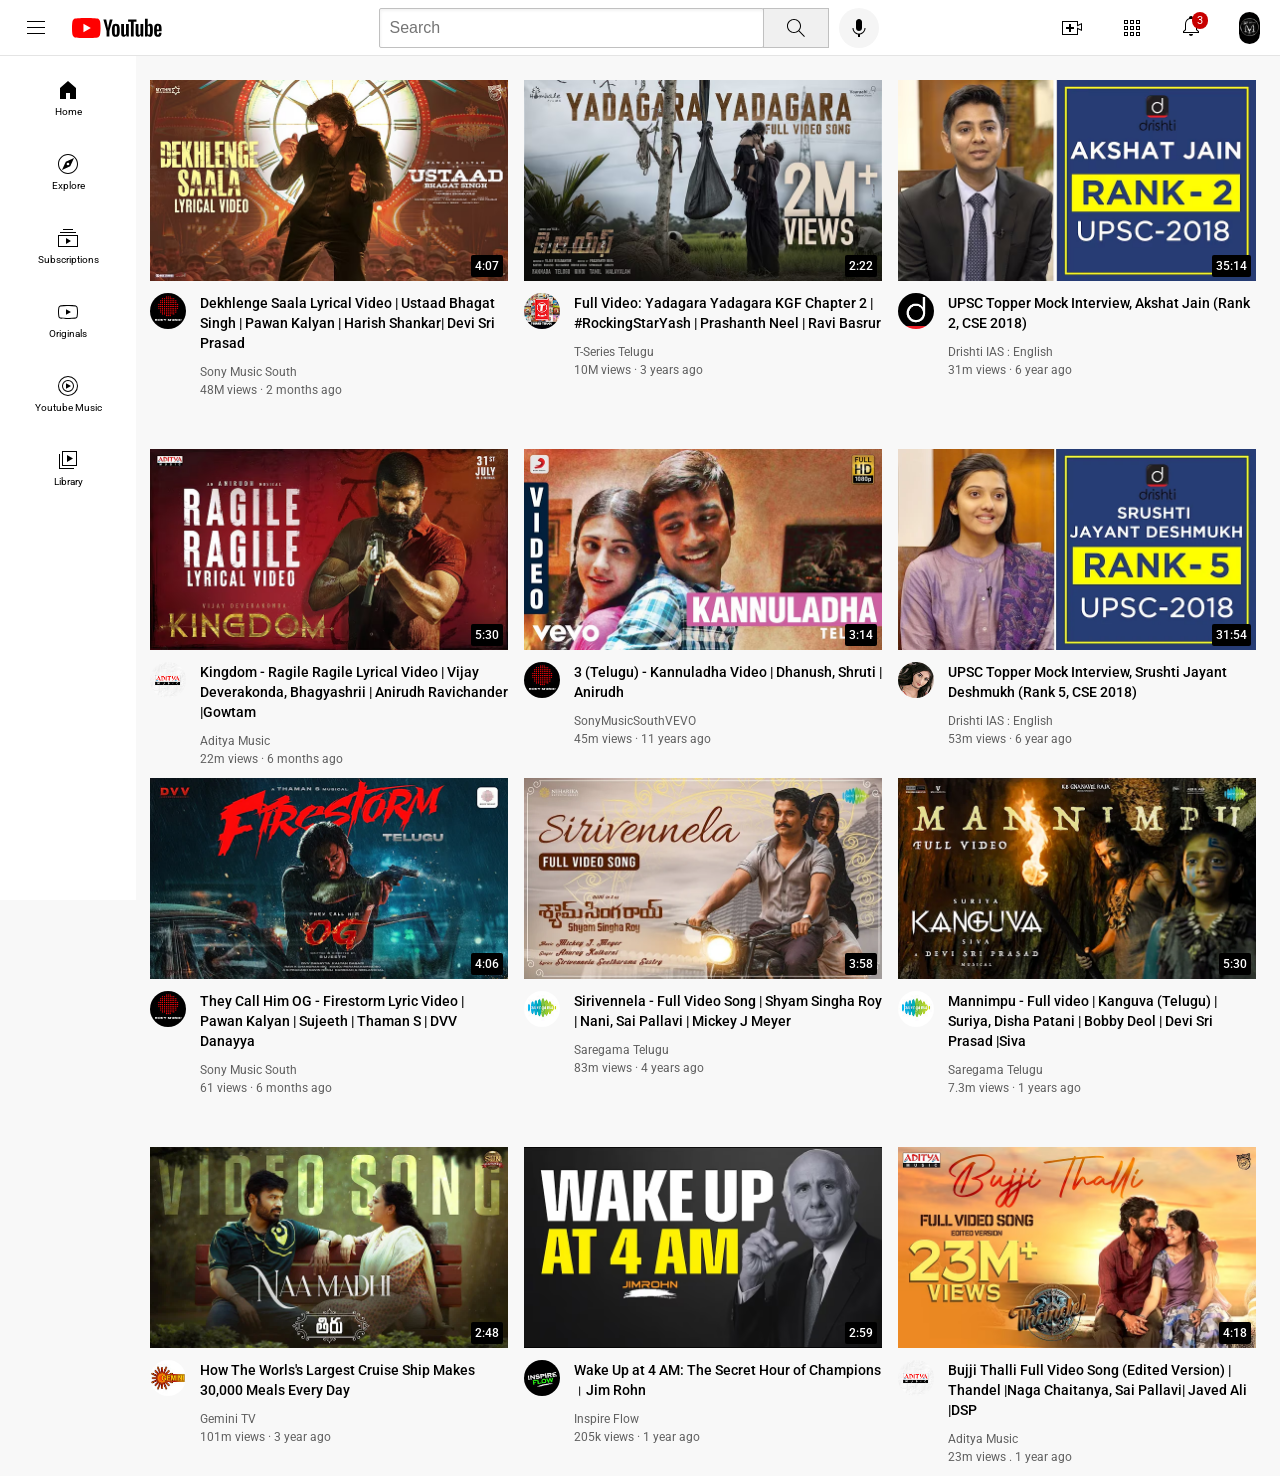
<file: Mani.HTML/intro-to-html/index.html>
<!DOCTYPE html>
<html>
  <head>
    <title>ManiSoft-Website</title>
    <link rel="preconnect" href="https://fonts.googleapis.com">
    <link rel="preconnect" href="https://fonts.gstatic.com" crossorigin>
    <link href="https://fonts.googleapis.com/css2?family=Roboto:ital,wght@0,100..900;1,100..900&display=swap" rel="stylesheet">
    <link rel="stylesheet" href="styles/general.css">
    <link rel="stylesheet" href="styles/header.css">
    <link rel="stylesheet" href="styles/video.css">
    <link rel="stylesheet" href="styles/sidebar.css">
  </head>
  <body>
    <header class="header">
      <div class="left-section">
        <img class="hamburger-menu" src="icons/hamburger-menu.svg">
        <img class="youtube-logo" src="icons/youtube-logo.svg">
      </div>
      <div class="middle-section">
        <input class="Search-bar" "text" placeholder="Search">
        <button class="search-button">
          <img class="search-icon" src="icons/search.svg">
          <div class="tooltip">Search</div>
        </button>
        <button class="voice-search-button">
          <img class="voice-search-icon" src="icons/voice-search-icon.svg">
          <div class="tooltip">Search with my voice</div>
        </button>
      </div>
      <div class="right-section">
       <div class="upload-icon-container">
          <img class="upload-icon" src="icons/upload.svg">
          <div class="tooltip">Create</div>
       </div>
       <div class="youtube-apps">
        <img class="youtube-apps-icon" src="icons/youtube-apps.svg">
        <div class="tooltip">YouTube apps</div>
      </div>
        <div class="notifications">
          <div class="notifications-icon-container">
          <img class="notifications-icon" src="icons/notifications.svg">
          <div class="notifications-count">3</div>
          <div class="tooltip">Notifications</div>
        </div>
        </div>  
        <img class="current-user-picture" src="icons/user-of the account1.html">
      </div>
    </header>
    <nav class="sidebar">
      <div class="sidebar-link">
        <img src="icons/home.svg">
        <div>Home</div>
      </div>
      <div class="sidebar-link">
        <img src="icons/explore.svg">
        <div>Explore</div>
      </div>
      <div class="sidebar-link">
        <img src="icons/subscriptions.svg">
        <div>Subscriptions</div>
      </div>
      <div class="sidebar-link">
        <img src="icons/originals.svg">
        <div>Originals</div>
      </div>
      <div class="sidebar-link">
        <img src="icons/youtube-music.svg">
        <div>Youtube Music</div>
      </div>
      <div class="sidebar-link">
        <img src="icons/library.svg">
        <div>Library</div>
      </div>
    </nav>

    <main></main>
    <div class="video-grid">
      <div class="video-preview">
      <div class="thumbnail-row">
        <a href="https://www.youtube.com/watch?v=hcNVG7JCxoE">
          <img class="thumbnail" src="patterns/Lakshmannathumb-1">
        </a>
        <div class="video-time">
          4:07
        </div>
      </div>
      <div class="video-info-grid">
        <div class="channel-picture">
          <img class="profile-picture" src="chanels/channelmani-1.jpg">
        </div>
        <div class="video-info">
          <p class="video-title">
            Dekhlenge Saala Lyrical Video | Ustaad Bhagat Singh | Pawan Kalyan | Harish Shankar| Devi Sri Prasad
          </p>
          <p class="video-author">
            Sony Music South
          </p>
          <p class="video-stats">
            48M views · 2 months ago
          </p>
        </div>
      </div>
    </div>
    <div class="video-preview">
      <div class="thumbnail-row">
        <a href="https://www.youtube.com/watch?v=PikKs62zE-A">
          <img class="thumbnail" src="patterns/Lakshmannathumb-2">
        </a>
        <div class="video-time">2:22</div>
      </div>
      <div class="video-info-grid">
        <div class="channel-picture">
          <img class="profile-picture" src="chanels/channelmani-2.jpg">
        </div>
        <div class="video-info">
          <p class="video-title">
            Full Video: Yadagara Yadagara KGF Chapter 2 | #RockingStarYash | Prashanth Neel | Ravi Basrur
          </p>
          <p class="video-author">
            T-Series Telugu
          </p>
          <p class="video-stats">
            10M views · 3 years ago
          </p>
        </div>
      </div>
    </div>
    <div class="video-preview">
      <div class="thumbnail-row">
        <a href="https://www.youtube.com/watch?v=lsJBGvyiAHI&t=805s">
          <img class="thumbnail" src="patterns/Lakshmannathumb-3.avif">
        </a>
        <div class="video-time">35:14</div>
      </div>
      <div class="video-info-grid">
        <div class="channel-picture">
          <img class="profile-picture" src="chanels/channelmani-3.jpg">
        </div>
        <div class="video-info">
          <p class="video-title">
            UPSC Topper Mock Interview, Akshat Jain (Rank 2, CSE 2018)
          </p>
          <p class="video-author">
            Drishti IAS : English
          </p>
          <p class="video-stats">
            31m views · 6 year ago
          </p>
        </div>
      </div>
    </div>
    <div class="video-preview">
      <div class="thumbnail-row">
        <a href="https://www.youtube.com/watch?v=dRBowc83jVs">
          <img class="thumbnail" src="patterns/Lakshmannathumb-4">
        </a>
        <div class="video-time">5:30</div>
      </div>
      <div class="video-info-grid">
        <div class="channel-picture">
          <img class="profile-picture" src="chanels/channelmani-12.jpg">
        </div>
        <div class="video-info">
          <p class="video-title">
            Kingdom - Ragile Ragile Lyrical Video | Vijay Deverakonda, Bhagyashrii | Anirudh Ravichander |Gowtam
          </p>
          <p class="video-author">
            Aditya Music
          </p>
          <p class="video-stats">
            22m views · 6 months ago
          </p>
        </div>
      </div>
    </div>
    <div class="video-preview">
      <div class="thumbnail-row">
        <a href="https://www.youtube.com/watch?v=mLv0IV6zpAU">
          <img class="thumbnail" src="patterns/Lakshmannathumb-5.avif">
        </a>
        <div class="video-time">3:14</div>
      </div>
      <div class="video-info-grid">
        <div class="channel-picture">
          <img class="profile-picture" src="chanels/channelmani-1.jpg">
        </div>
        <div class="video-info">
          <p class="video-title">
            3 (Telugu) - Kannuladha Video | Dhanush, Shruti | Anirudh
          </p>
          <p class="video-author">
            SonyMusicSouthVEVO
          </p>
          <p class="video-stats">
            45m views · 11 years ago
          </p>
        </div>
      </div>
    </div>
    <div class="video-preview">
      <div class="thumbnail-row">
        <a href="https://www.youtube.com/watch?v=OhJWg-0qdI0">
          <img class="thumbnail" src="patterns/Lakshmannathumb-6.webp">
        </a>
        <div class="video-time">31:54</div>
      </div>
      <div class="video-info-grid">
        <div class="channel-picture">
          <img class="profile-picture" src="chanels/channel-3.jpeg">
        </div>
        <div class="video-info">
          <p class="video-title">
            UPSC Topper Mock Interview, Srushti Jayant Deshmukh (Rank 5, CSE 2018)
          </p>
          <p class="video-author">
            Drishti IAS : English
          </p>
          <p class="video-stats">
            53m views · 6 year ago
          </p>
        </div>
      </div>
    </div>
    </div>
    <div class="video-grid">
      <div class="video-preview">
      <div class="thumbnail-row">
        <a href="https://www.youtube.com/watch?v=FbXOsVByKmk">
          <img class="thumbnail" src="patterns/Lakshmannathumb-7.webp">
        </a>
        <div class="video-time">4:06</div>
      </div>
      <div class="video-info-grid">
        <div class="channel-picture">
          <img class="profile-picture" src="chanels/channelmani-1.jpg">
        </div>
        <div class="video-info">
          <p class="video-title">
            They Call Him OG - Firestorm Lyric Video | Pawan Kalyan | Sujeeth | Thaman S | DVV Danayya
          </p>
          <p class="video-author">
            Sony Music South
          </p>
          <p class="video-stats">
            61 views · 6 months ago
          </p>
        </div>
      </div>
    </div>
    <div class="video-preview">
      <div class="thumbnail-row">
        <a href="https://www.youtube.com/watch?v=m2kU2b9PYcs">
          <img class="thumbnail" src="patterns/Lakshmannathumb-8.webp">
        </a>
        <div class="video-time">3:58</div>
      </div>
      <div class="video-info-grid">
        <div class="channel-picture">
          <img class="profile-picture" src="chanels/channelmani-8.jpg">
        </div>
        <div class="video-info">
          <p class="video-title">
            Sirivennela - Full Video Song | Shyam Singha Roy | Nani, Sai Pallavi | Mickey J Meyer
          </p>
          <p class="video-author">
            Saregama Telugu
          </p>
          <p class="video-stats">
            83m views · 4 years ago
          </p>
        </div>
      </div>
    </div>
    <div class="video-preview">
      <div class="thumbnail-row">
        <a href="https://www.youtube.com/watch?v=Y9mZOl4LlnU">
          <img class="thumbnail" src="patterns/Lakshmannathumb-9.webp">
        </a>
        <div class="video-time">5:30</div>
      </div>
      <div class="video-info-grid">
        <div class="channel-picture">
          <img class="profile-picture" src="chanels/channelmani-8.jpg">
        </div>
        <div class="video-info">
          <p class="video-title">
            Mannimpu - Full video | Kanguva (Telugu) | Suriya, Disha Patani | Bobby Deol | Devi Sri Prasad |Siva
          </p>
          <p class="video-author">
            Saregama Telugu
          </p>
          <p class="video-stats">
            7.3m views · 1 years ago
          </p>
        </div>
      </div>
    </div>
    <div class="video-preview">
      <div class="thumbnail-row">
        <a href="https://www.youtube.com/watch?v=NwMaEv8qpOk">
          <img class="thumbnail" src="patterns/Lakshmannathumb-10.webp">  
        </a>
        <div class="video-time">2:48</div>
      </div>
      <div class="video-info-grid">
        <div class="channel-picture">
          <img class="profile-picture" src="chanels/channelmani-10.jpg">
        </div>
        <div class="video-info">
          <p class="video-title">
            How The Worls's Largest Cruise Ship Makes 30,000 Meals Every Day
          </p>
          <p class="video-author">
            Gemini TV
          </p>
          <p class="video-stats">
            101m views · 3 year ago
          </p>
        </div>
      </div>
    </div>
    <div class="video-preview">
      <div class="thumbnail-row">
        <a href="https://www.youtube.com/watch?v=UohSoxqCpd4">
          <img class="thumbnail" src="patterns/Lakshmannathumb-11.webp">
        </a>
        <div class="video-time">2:59</div>
      </div>
      <div class="video-info-grid">
        <div class="channel-picture">
          <img class="profile-picture" src="chanels/channelmani-11">
        </div>
        <div class="video-info">
          <p class="video-title">
            Wake Up at 4 AM: The Secret Hour of Champions । Jim Rohn
          </p>
          <p class="video-author">
            Inspire Flow
          </p>
          <p class="video-stats">
            205k views · 1 year ago
          </p>
        </div>
      </div>
    </div>
    <div class="video-preview">
      <div class="thumbnail-row">
        <a href="https://www.youtube.com/watch?v=4b95lZ89SZ0">
          <img class="thumbnail" src="patterns/Lakshmannathumb-12.webp">
        </a>
        <div class="video-time">4:18</div>
      </div>
      <div class="video-info-grid">
        <div class="channel-picture">
          <img class="profile-picture" src="chanels/channelmani-12.jpg">
        </div>
        <div class="video-info">
          <p class="video-title">
            Bujji Thalli Full Video Song (Edited Version) | Thandel |Naga Chaitanya, Sai Pallavi| Javed Ali |DSP
          </p>
          <p class="video-author">
            Aditya Music
          </p>
          <p class="video-stats">
            23m views . 1 year ago
          </p>
        </div>
      </div>
    </div>
    </div>
  </body>

</html>
</file>
<file: Mani.HTML/intro-to-html/styles/general.css>
/* if p indiacates the applying the text styles all paragraphs */
.p
{
  margin-top: 0;
  margin-bottom: 0;
}
body{
  font-family: Roboto,Arial;
  margin: 0;
  padding-top:80px ;
  padding-left: 150px;
  padding-right: 24px;
  background-color: rgb(248, 248, 248);
}
</file>
<file: Mani.HTML/intro-to-html/styles/header.css>
.header
 {
    height: 55px;
    display: flex;
    flex-direction: row;
    justify-content: space-between;

    position: fixed;
    top: 0;
    left: 0;
    right: 0;
    z-index: 100;
    
    background-color: white;
    border-bottom-width: 1px ;
    border-bottom-color: rgb(228, 228, 228);
    border-bottom-style: solid;
  }
  .left-section{
    display: flex;
    align-items: center;
  }
  .middle-section{
    flex: 1;
    margin-left: 70px;
    margin-right: 35px;
    max-width: 500px;
    display: flex;
    align-items: center;
  }
  .Search-bar
  {
    flex: 1;
    height: 36px;
    padding-left: 10px;
    font-size: 16px;
    border: 1px solid  rgb(192,192,192);
    border-radius: 2px;
    box-shadow: inset 1px 2px 3px rgba(0,0,0,0.05);
    width: 0;
  }
  .Search-bar::placeholder{
    
    font-size: 16px;
  }
  .search-button{
    height: 40px;
    width: 66px;
    background-color: rgb(240, 240, 240);
    border-width: 1px;
    border-style:solid ;
    border-color: rgb(192,192,192);
    margin-left: -1px;
    margin-right: 10px;

    
  }
  .search-button,
  .voice-search-button,
  .upload-icon-container,
  .youtube-apps,
  .notifications{
    display: flex;
    justify-content: center;
    align-items: center;
    position: relative;
  }
  .search-button .tooltip,
  .voice-search-button .tooltip,
  .upload-icon-container .tooltip,
  .youtube-apps .tooltip,
  .notifications .tooltip
  {
    position: absolute;
    background-color: gray;
    color: white;
    padding-top:4px ;
    padding-bottom: 4px;
    padding-left: 8px;
    padding-right: 8px;
    border-radius: 2px;
    font-size: 12px;
    bottom: -30px;
    opacity: 0;
    transition: opacity 0.15s;
    pointer-events: none;
    white-space: nowrap;
  }
  .search-button:hover .tooltip,
  .voice-search-button:hover .tooltip,
  .upload-icon-container:hover .tooltip,
  .youtube-apps:hover .tooltip,
  .notifications:hover .tooltip
  {
    opacity: 1;
  }
  .search-icon{
    height: 24px;
    
  }
  .voice-search-button{
    height: 40px;
    width: 40px;
    border-radius: 20px;
    border: none;
    background-color: rgb(245, 245, 245);
  }
  .voice-search-icon{
    height: 24px;
    
    background-color: rgb(245, 245, 245);
  }
  .right-section{
    width: 200px;
    margin-right: 20px;
    display: flex;
    align-items: center;
    justify-content: space-between;
    flex-shrink: 0;
  }
  .hamburger-menu{
    height: 24px;
    margin-left: 24px;
    margin-right: 24px;
  }
  .youtube-logo{
    height: 20px;
  }
  .upload-icon{
    height:24px ;
  }
  .youtube-apps-icon{
    height: 24px;
  }
  .notifications-icon{
    height: 24px;
  }
  .notifications-icon-container{
    position: relative;
  }
  .notifications-count{
    position: absolute;
    top: -2px;
    right: -5px;
    background-color: rgb(200, 0, 0);
    color: white;
    font-size: 11px;
    padding-left: 5px;
    padding-right: 5px;
    padding-top: 2px;
    padding-bottom: 2px;
    border-radius: 10px;
  }
  .current-user-picture{
    height: 32px;
    border-radius: 16px;
  }
</file>
<file: Mani.HTML/intro-to-html/styles/video.css>
.thumbnail{
        width: 100%;
      }
      .video-title{
        margin-top: 0;
        font-size: 14px;
        font-weight: 500;
        line-height: 20px;
        margin-bottom: 10px;
      }
    .video-info-grid{
      display: grid;
      grid-template-columns: 50px 1fr;
    }
    .profile-picture{
      width: 36px;
      border-radius: 50px;
    }
    .thumbnail-row{
      margin-bottom: 8px;
      position: relative;
    }
    .video-author,
    .video-stats
    {
      font-size: 12px;
      color: rgb(96, 96, 96);
    }
    .video-author{
      margin-bottom: 4px;
    }
    .video-stats{
      margin-top: 0;
    }
    .video-grid{
      
      display: grid;
      grid-template-columns: 1fr 1fr 1fr;
      column-gap: 16px;
      row-gap: 40px;
    }
    /* width of the thumbnails media */
    @media (max-width:750px){
      .video-grid{
        grid-template-columns: 1fr 1fr;
      }
    }
    @media (min-width:751px) and (max-width:999px){
      .video-grid{
        grid-template-columns: 1fr 1fr 1fr;
      }
    }
    @media (min-width: 1000px){
      .video-grid{
        grid-template-columns: 1fr 1fr 1fr;
      }
    }

    .video-time{
      font-family: Roboto,Arial;
      font-size: 12px;
      font-weight: 500;
      padding: 4px;
      border-radius: 2px;
      background-color: black;
      color: white;
      position: absolute;
      bottom: 8px;
      right: 5px;
    }
</file>
<file: Mani.HTML/intro-to-html/styles/sidebar.css>
.sidebar{
  position: fixed;
  left: 0;
  bottom: 0;
  top: 55px;
  background-color: white;
  width: 126px;
  z-index: 200px;
  padding: 5px;
}
.sidebar-link{
  height: 74px;
  
  display: flex;
  justify-content: center;
  align-items: center;
  flex-direction: column;
  cursor: pointer;
}
.sidebar-link:hover{
  background-color: rgb(235, 235, 235);
}
.sidebar-link img{
  height: 24px;
  margin-bottom: 4px;
}
.sidebar-link div{
  
  font-size: 10px;
}
</file>
